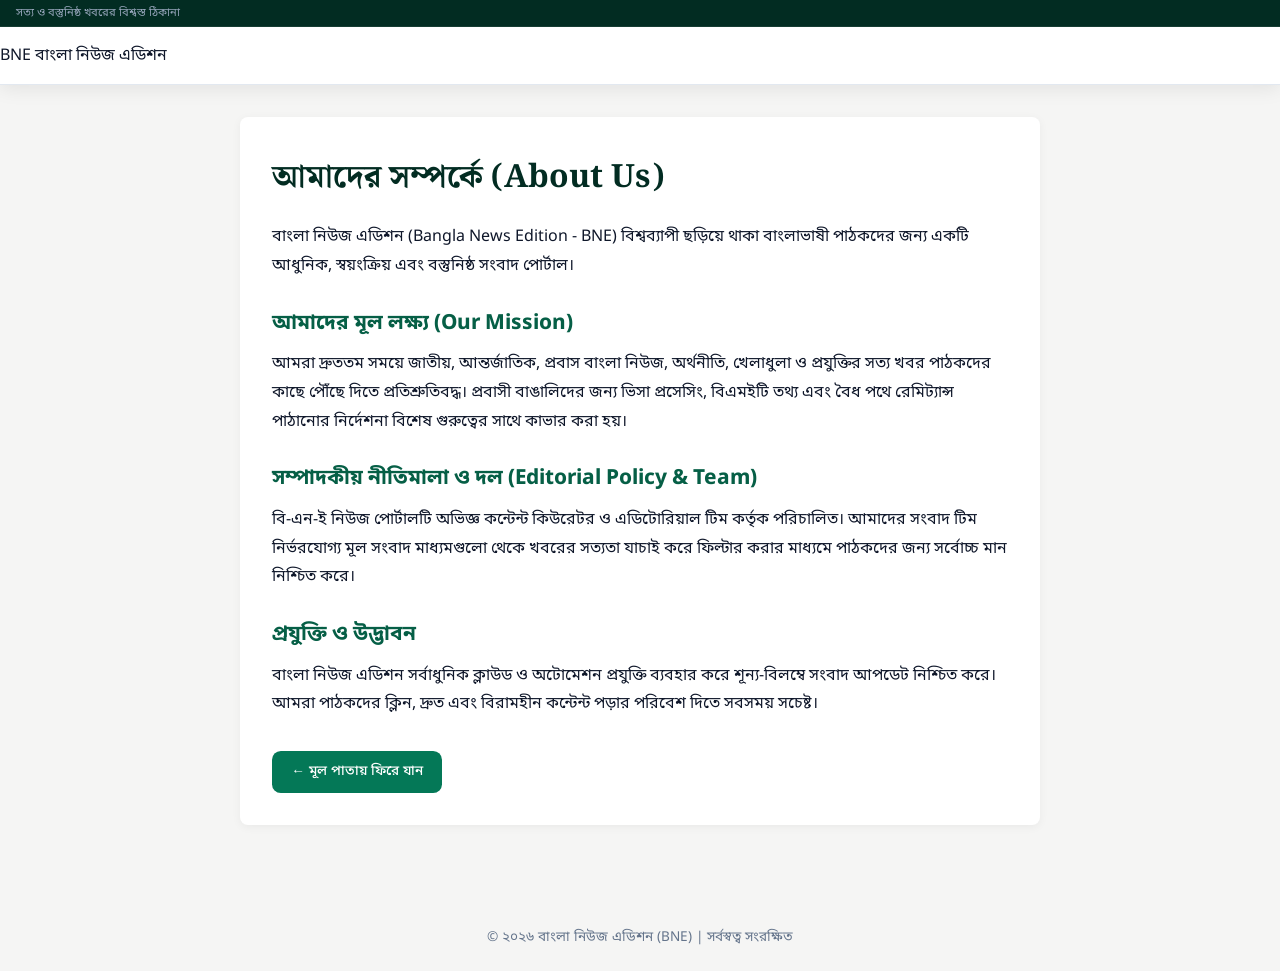
<file: about-us.html>
<!DOCTYPE html>
<html lang="bn">
<head>
  <meta charset="UTF-8">
  <meta name="viewport" content="width=device-width, initial-scale=1.0">
  <title>আমাদের সম্পর্কে (About Us) — বাংলা নিউজ এডিশন</title>
  <link rel="stylesheet" href="style.css">
  <link href="https://fonts.googleapis.com/css2?family=Noto+Sans+Bengali:wght@400;600;700&family=Noto+Serif+Bengali:wght@600;700&display=swap" rel="stylesheet">
  <style>
    .legal-container { max-width: 800px; margin: 2rem auto; padding: 2rem; background: #fff; border-radius: 8px; box-shadow: 0 2px 10px rgba(0,0,0,0.05); font-family: var(--font-sans); line-height: 1.8; color: var(--slate-800); }
    .legal-container h1 { font-family: var(--font-serif); color: var(--green-950); margin-bottom: 1rem; font-size: 2rem; }
    .legal-container h2 { color: var(--green-800); margin-top: 1.5rem; margin-bottom: 0.5rem; font-size: 1.3rem; }
    .legal-container p { margin-bottom: 1rem; }
  </style>
</head>
<body>
  <header class="site-header">
    <div class="topbar">
      <div class="topbar-inner container">
        <div class="topbar-left">
          <span class="topbar-tagline">সত্য ও বস্তুনিষ্ঠ খবরের বিশ্বস্ত ঠিকানা</span>
        </div>
      </div>
    </div>
    <div class="masthead container">
      <a class="logo" href="index.html">
        <span class="logo-badge">BNE</span>
        <span class="logo-text">বাংলা নিউজ এডিশন</span>
      </a>
    </div>
  </header>

  <main class="legal-container">
    <h1>আমাদের সম্পর্কে (About Us)</h1>
    <p>বাংলা নিউজ এডিশন (Bangla News Edition - BNE) বিশ্বব্যাপী ছড়িয়ে থাকা বাংলাভাষী পাঠকদের জন্য একটি আধুনিক, স্বয়ংক্রিয় এবং বস্তুনিষ্ঠ সংবাদ পোর্টাল।</p>

    <h2>আমাদের মূল লক্ষ্য (Our Mission)</h2>
    <p>আমরা দ্রুততম সময়ে জাতীয়, আন্তর্জাতিক, প্রবাস বাংলা নিউজ, অর্থনীতি, খেলাধুলা ও প্রযুক্তির সত্য খবর পাঠকদের কাছে পৌঁছে দিতে প্রতিশ্রুতিবদ্ধ। প্রবাসী বাঙালিদের জন্য ভিসা প্রসেসিং, বিএমইটি তথ্য এবং বৈধ পথে রেমিট্যান্স পাঠানোর নির্দেশনা বিশেষ গুরুত্বের সাথে কাভার করা হয়।</p>

    <h2>সম্পাদকীয় নীতিমালা ও দল (Editorial Policy & Team)</h2>
    <p>বি-এন-ই নিউজ পোর্টালটি অভিজ্ঞ কন্টেন্ট কিউরেটর ও এডিটোরিয়াল টিম কর্তৃক পরিচালিত। আমাদের সংবাদ টিম নির্ভরযোগ্য মূল সংবাদ মাধ্যমগুলো থেকে খবরের সত্যতা যাচাই করে ফিল্টার করার মাধ্যমে পাঠকদের জন্য সর্বোচ্চ মান নিশ্চিত করে।</p>

    <h2>প্রযুক্তি ও উদ্ভাবন</h2>
    <p>বাংলা নিউজ এডিশন সর্বাধুনিক ক্লাউড ও অটোমেশন প্রযুক্তি ব্যবহার করে শূন্য-বিলম্বে সংবাদ আপডেট নিশ্চিত করে। আমরা পাঠকদের ক্লিন, দ্রুত এবং বিরামহীন কন্টেন্ট পড়ার পরিবেশ দিতে সবসময় সচেষ্ট।</p>

    <div style="margin-top:2rem;">
      <a href="index.html" class="btn" style="background:var(--green-700);">← মূল পাতায় ফিরে যান</a>
    </div>
  </main>

  <footer class="footer container" style="margin-top:3rem;text-align:center;padding:1.5rem;font-size:0.85rem;color:#64748b;">
    © ২০২৬ বাংলা নিউজ এডিশন (BNE) | সর্বস্বত্ব সংরক্ষিত
  </footer>
</body>
</html>
</file>
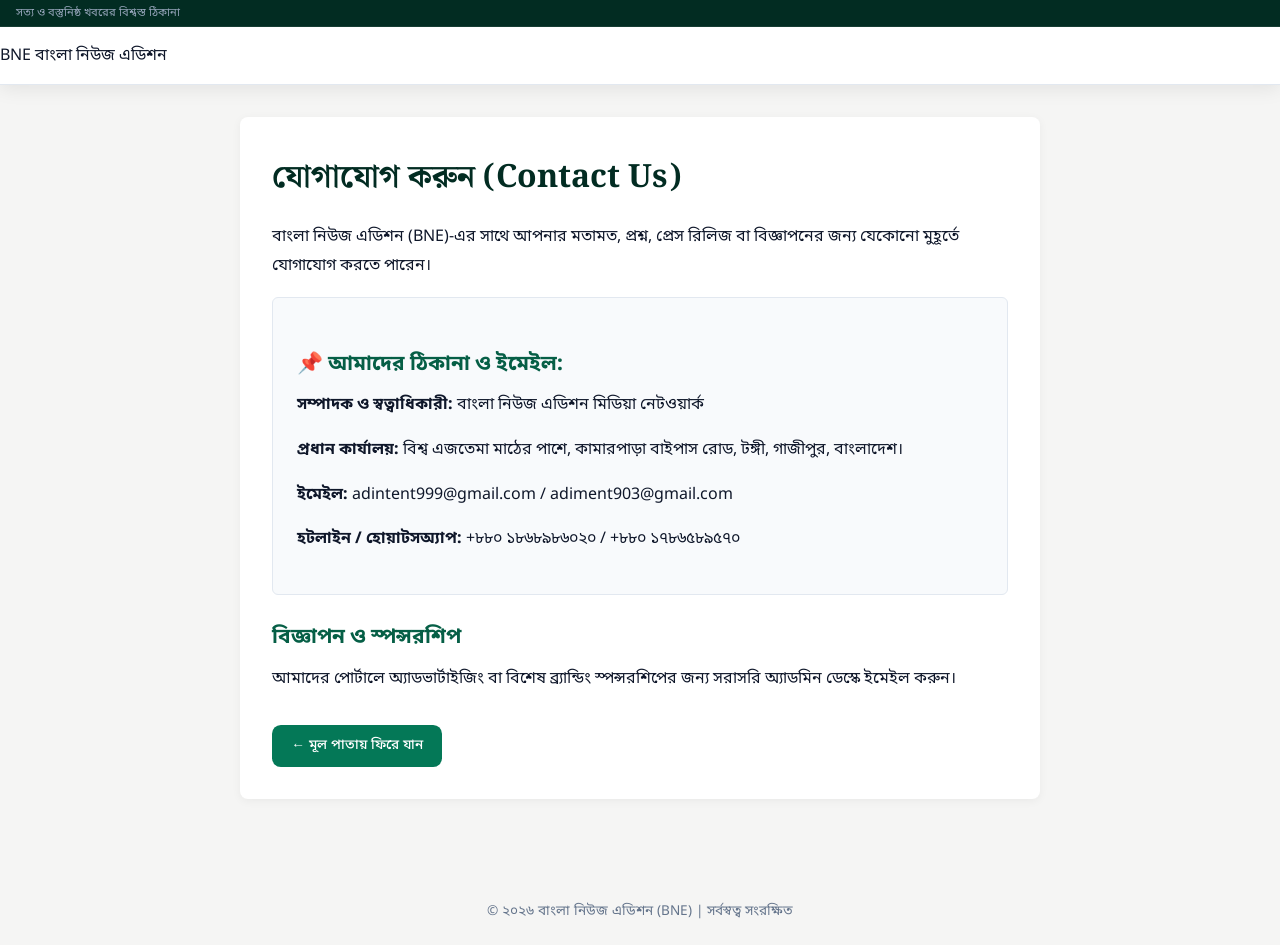
<file: contact-us.html>
<!DOCTYPE html>
<html lang="bn">
<head>
  <meta charset="UTF-8">
  <meta name="viewport" content="width=device-width, initial-scale=1.0">
  <title>যোগাযোগ (Contact Us) — বাংলা নিউজ এডিশন</title>
  <link rel="stylesheet" href="style.css">
  <link href="https://fonts.googleapis.com/css2?family=Noto+Sans+Bengali:wght@400;600;700&family=Noto+Serif+Bengali:wght@600;700&display=swap" rel="stylesheet">
  <style>
    .legal-container { max-width: 800px; margin: 2rem auto; padding: 2rem; background: #fff; border-radius: 8px; box-shadow: 0 2px 10px rgba(0,0,0,0.05); font-family: var(--font-sans); line-height: 1.8; color: var(--slate-800); }
    .legal-container h1 { font-family: var(--font-serif); color: var(--green-950); margin-bottom: 1rem; font-size: 2rem; }
    .legal-container h2 { color: var(--green-800); margin-top: 1.5rem; margin-bottom: 0.5rem; font-size: 1.3rem; }
    .legal-container p { margin-bottom: 1rem; }
    .contact-box { background: #f8fafc; border: 1px solid var(--slate-200); padding: 1.5rem; border-radius: 6px; margin-top: 1rem; }
  </style>
</head>
<body>
  <header class="site-header">
    <div class="topbar">
      <div class="topbar-inner container">
        <div class="topbar-left">
          <span class="topbar-tagline">সত্য ও বস্তুনিষ্ঠ খবরের বিশ্বস্ত ঠিকানা</span>
        </div>
      </div>
    </div>
    <div class="masthead container">
      <a class="logo" href="index.html">
        <span class="logo-badge">BNE</span>
        <span class="logo-text">বাংলা নিউজ এডিশন</span>
      </a>
    </div>
  </header>

  <main class="legal-container">
    <h1>যোগাযোগ করুন (Contact Us)</h1>
    <p>বাংলা নিউজ এডিশন (BNE)-এর সাথে আপনার মতামত, প্রশ্ন, প্রেস রিলিজ বা বিজ্ঞাপনের জন্য যেকোনো মুহূর্তে যোগাযোগ করতে পারেন।</p>

    <div class="contact-box">
      <h2>📌 আমাদের ঠিকানা ও ইমেইল:</h2>
      <p><b>সম্পাদক ও স্বত্বাধিকারী:</b> বাংলা নিউজ এডিশন মিডিয়া নেটওয়ার্ক</p>
      <p><b>প্রধান কার্যালয়:</b> বিশ্ব এজতেমা মাঠের পাশে, কামারপাড়া বাইপাস রোড, টঙ্গী, গাজীপুর, বাংলাদেশ।</p>
      <p><b>ইমেইল:</b> <a href="mailto:adintent999@gmail.com">adintent999@gmail.com</a> / <a href="mailto:adiment903@gmail.com">adiment903@gmail.com</a></p>
      <p><b>হটলাইন / হোয়াটসঅ্যাপ:</b> +৮৮০ ১৮৬৮৯৮৬০২০ / +৮৮০ ১৭৮৬৫৮৯৫৭০</p>
    </div>

    <h2>বিজ্ঞাপন ও স্পন্সরশিপ</h2>
    <p>আমাদের পোর্টালে অ্যাডভার্টাইজিং বা বিশেষ ব্র্যান্ডিং স্পন্সরশিপের জন্য সরাসরি অ্যাডমিন ডেস্কে ইমেইল করুন।</p>

    <div style="margin-top:2rem;">
      <a href="index.html" class="btn" style="background:var(--green-700);">← মূল পাতায় ফিরে যান</a>
    </div>
  </main>

  <footer class="footer container" style="margin-top:3rem;text-align:center;padding:1.5rem;font-size:0.85rem;color:#64748b;">
    © ২০২৬ বাংলা নিউজ এডিশন (BNE) | সর্বস্বত্ব সংরক্ষিত
  </footer>
</body>
</html>
</file>
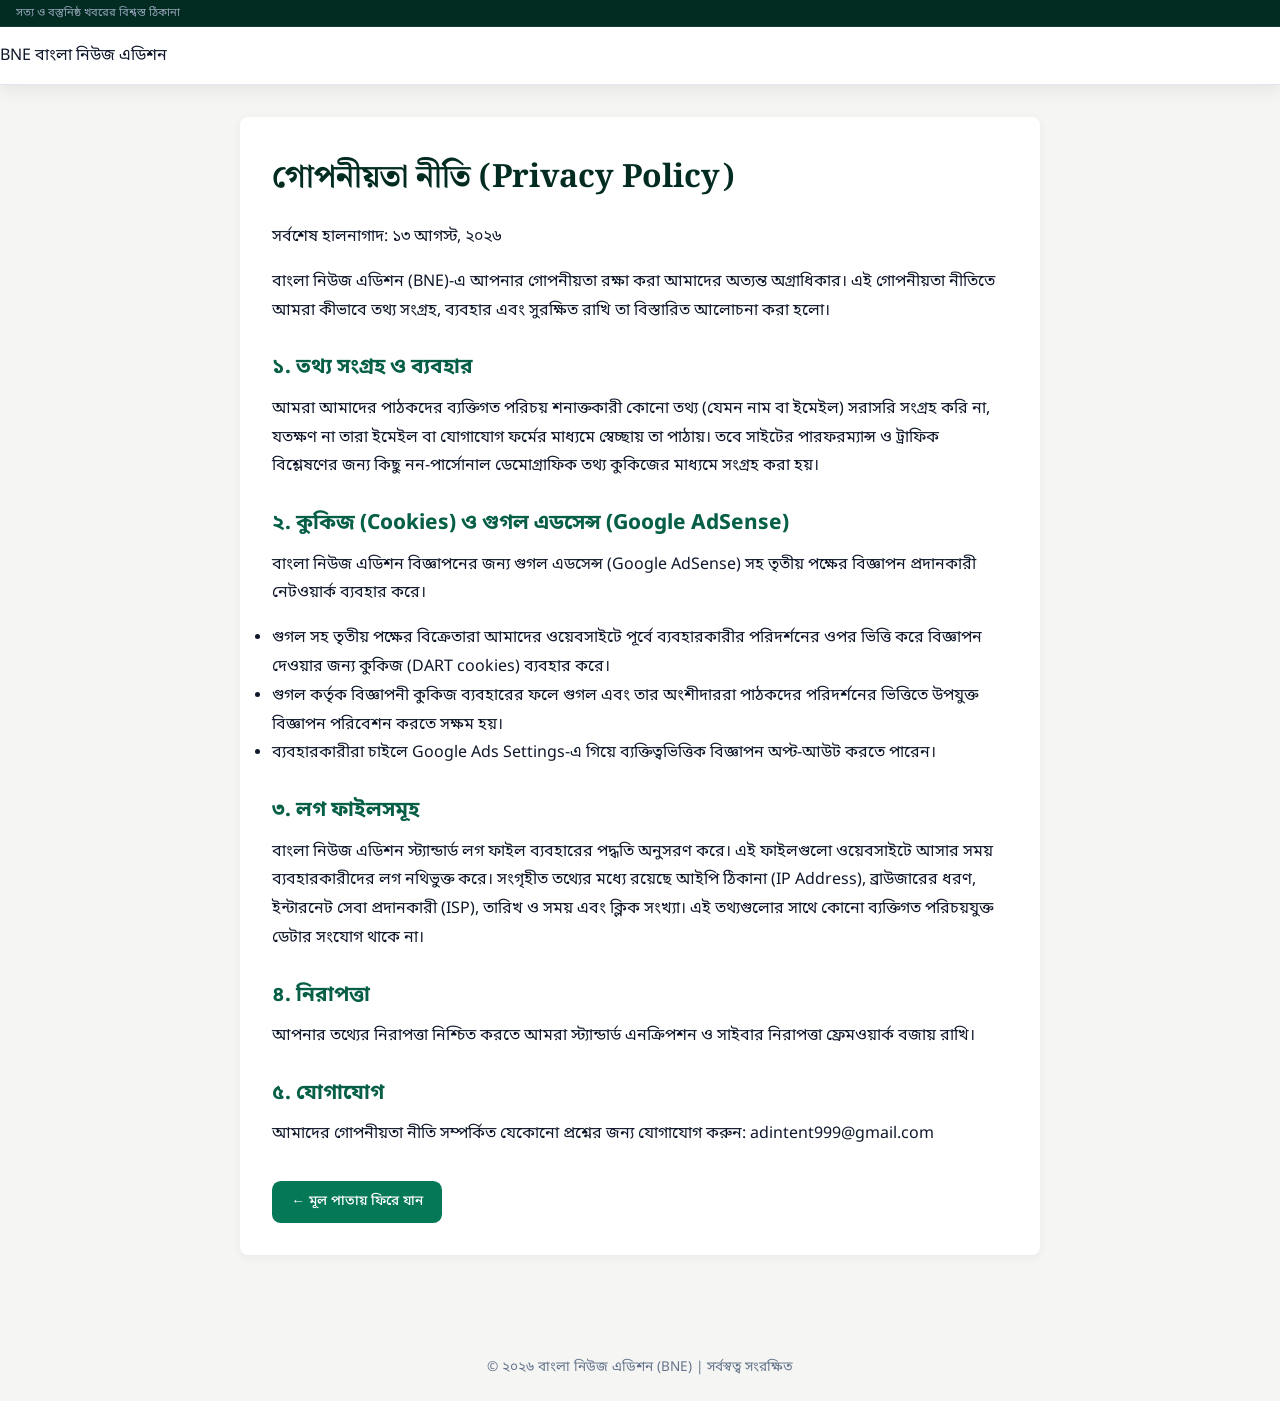
<file: privacy-policy.html>
<!DOCTYPE html>
<html lang="bn">
<head>
  <meta charset="UTF-8">
  <meta name="viewport" content="width=device-width, initial-scale=1.0">
  <title>গোপনীয়তা নীতি (Privacy Policy) — বাংলা নিউজ এডিশন</title>
  <link rel="stylesheet" href="style.css">
  <link href="https://fonts.googleapis.com/css2?family=Noto+Sans+Bengali:wght@400;600;700&family=Noto+Serif+Bengali:wght@600;700&display=swap" rel="stylesheet">
  <style>
    .legal-container { max-width: 800px; margin: 2rem auto; padding: 2rem; background: #fff; border-radius: 8px; box-shadow: 0 2px 10px rgba(0,0,0,0.05); font-family: var(--font-sans); line-height: 1.8; color: var(--slate-800); }
    .legal-container h1 { font-family: var(--font-serif); color: var(--green-950); margin-bottom: 1rem; font-size: 2rem; }
    .legal-container h2 { color: var(--green-800); margin-top: 1.5rem; margin-bottom: 0.5rem; font-size: 1.3rem; }
    .legal-container p { margin-bottom: 1rem; }
  </style>
</head>
<body>
  <header class="site-header">
    <div class="topbar">
      <div class="topbar-inner container">
        <div class="topbar-left">
          <span class="topbar-tagline">সত্য ও বস্তুনিষ্ঠ খবরের বিশ্বস্ত ঠিকানা</span>
        </div>
      </div>
    </div>
    <div class="masthead container">
      <a class="logo" href="index.html">
        <span class="logo-badge">BNE</span>
        <span class="logo-text">বাংলা নিউজ এডিশন</span>
      </a>
    </div>
  </header>

  <main class="legal-container">
    <h1>গোপনীয়তা নীতি (Privacy Policy)</h1>
    <p>সর্বশেষ হালনাগাদ: ১৩ আগস্ট, ২০২৬</p>
    
    <p>বাংলা নিউজ এডিশন (BNE)-এ আপনার গোপনীয়তা রক্ষা করা আমাদের অত্যন্ত অগ্রাধিকার। এই গোপনীয়তা নীতিতে আমরা কীভাবে তথ্য সংগ্রহ, ব্যবহার এবং সুরক্ষিত রাখি তা বিস্তারিত আলোচনা করা হলো।</p>

    <h2>১. তথ্য সংগ্রহ ও ব্যবহার</h2>
    <p>আমরা আমাদের পাঠকদের ব্যক্তিগত পরিচয় শনাক্তকারী কোনো তথ্য (যেমন নাম বা ইমেইল) সরাসরি সংগ্রহ করি না, যতক্ষণ না তারা ইমেইল বা যোগাযোগ ফর্মের মাধ্যমে স্বেচ্ছায় তা পাঠায়। তবে সাইটের পারফরম্যান্স ও ট্রাফিক বিশ্লেষণের জন্য কিছু নন-পার্সোনাল ডেমোগ্রাফিক তথ্য কুকিজের মাধ্যমে সংগ্রহ করা হয়।</p>

    <h2>২. কুকিজ (Cookies) ও গুগল এডসেন্স (Google AdSense)</h2>
    <p>বাংলা নিউজ এডিশন বিজ্ঞাপনের জন্য গুগল এডসেন্স (Google AdSense) সহ তৃতীয় পক্ষের বিজ্ঞাপন প্রদানকারী নেটওয়ার্ক ব্যবহার করে।</p>
    <ul>
      <li>গুগল সহ তৃতীয় পক্ষের বিক্রেতারা আমাদের ওয়েবসাইটে পূর্বে ব্যবহারকারীর পরিদর্শনের ওপর ভিত্তি করে বিজ্ঞাপন দেওয়ার জন্য কুকিজ (DART cookies) ব্যবহার করে।</li>
      <li>গুগল কর্তৃক বিজ্ঞাপনী কুকিজ ব্যবহারের ফলে গুগল এবং তার অংশীদাররা পাঠকদের পরিদর্শনের ভিত্তিতে উপযুক্ত বিজ্ঞাপন পরিবেশন করতে সক্ষম হয়।</li>
      <li>ব্যবহারকারীরা চাইলে <a href="https://www.google.com/settings/ads" target="_blank" rel="noopener">Google Ads Settings</a>-এ গিয়ে ব্যক্তিত্বভিত্তিক বিজ্ঞাপন অপ্ট-আউট করতে পারেন।</li>
    </ul>

    <h2>৩. লগ ফাইলসমূহ</h2>
    <p>বাংলা নিউজ এডিশন স্ট্যান্ডার্ড লগ ফাইল ব্যবহারের পদ্ধতি অনুসরণ করে। এই ফাইলগুলো ওয়েবসাইটে আসার সময় ব্যবহারকারীদের লগ নথিভুক্ত করে। সংগৃহীত তথ্যের মধ্যে রয়েছে আইপি ঠিকানা (IP Address), ব্রাউজারের ধরণ, ইন্টারনেট সেবা প্রদানকারী (ISP), তারিখ ও সময় এবং ক্লিক সংখ্যা। এই তথ্যগুলোর সাথে কোনো ব্যক্তিগত পরিচয়যুক্ত ডেটার সংযোগ থাকে না।</p>

    <h2>৪. নিরাপত্তা</h2>
    <p>আপনার তথ্যের নিরাপত্তা নিশ্চিত করতে আমরা স্ট্যান্ডার্ড এনক্রিপশন ও সাইবার নিরাপত্তা ফ্রেমওয়ার্ক বজায় রাখি।</p>

    <h2>৫. যোগাযোগ</h2>
    <p>আমাদের গোপনীয়তা নীতি সম্পর্কিত যেকোনো প্রশ্নের জন্য যোগাযোগ করুন: <a href="mailto:adintent999@gmail.com">adintent999@gmail.com</a></p>

    <div style="margin-top:2rem;">
      <a href="index.html" class="btn" style="background:var(--green-700);">← মূল পাতায় ফিরে যান</a>
    </div>
  </main>

  <footer class="footer container" style="margin-top:3rem;text-align:center;padding:1.5rem;font-size:0.85rem;color:#64748b;">
    © ২০২৬ বাংলা নিউজ এডিশন (BNE) | সর্বস্বত্ব সংরক্ষিত
  </footer>
</body>
</html>
</file>
<file: style.css>
/* দৈনিক আজাদী মুভমেন্ট — স্ট্যাটিক সংস্করণ স্টাইলশিট */
:root {
  --green-950: #022c22;
  --green-900: #064e3b;
  --green-800: #065f46;
  --green-700: #047857;
  --green-200: #a7f3d0;
  --green-100: #d1fae5;
  --red-600: #dc2626;
  --red-700: #b91c1c;
  --stone-100: #f5f5f4;
  --slate-900: #0f172a;
  --slate-600: #475569;
  --slate-500: #64748b;
  --slate-200: #e2e8f0;
  --font-sans: "Noto Sans Bengali", sans-serif;
  --font-serif: "Noto Serif Bengali", serif;
}

* { margin: 0; padding: 0; box-sizing: border-box; }
html { scroll-behavior: smooth; }
body { font-family: var(--font-sans); background: var(--stone-100); color: var(--slate-900); min-height: 100vh; display: flex; flex-direction: column; }
a { color: inherit; text-decoration: none; }
img { max-width: 100%; display: block; }
.container { max-width: 80rem; margin: 0 auto; padding: 0 1rem; width: 100%; }
#app, main.container { min-height: 100vh !important; }

/* ── হেডার ── */
.site-header { position: relative; z-index: 50; box-shadow: 0 4px 18px rgba(0,0,0,.08); background: #fff; }
.topbar { background: var(--green-950); color: #e2e8f0; font-size: .75rem; border-bottom: 1px solid rgba(255,255,255,.08); }
.topbar-inner { display: flex; justify-content: space-between; align-items: center; padding: .35rem 1rem; }
.topbar-left { display: flex; align-items: center; gap: .6rem; }
.topbar-tagline { color: #94a3b8; font-size: .7rem; }
.live-dot-wrap { display: inline-flex; align-items: center; gap: .35rem; font-weight: 600; color: #f87171; }
.live-dot { width: 8px; height: 8px; border-radius: 50%; background: #ef4444; animation: pulse 1.5s infinite; }
@keyframes pulse { 0%,100% { opacity: 1 } 50% { opacity: .3 } }

.social-links { display: flex; align-items: center; gap: .6rem; }
.social-icon { color: #cbd5e1; display: flex; align-items: center; justify-content: center; width: 22px; height: 22px; border-radius: 50%; background: rgba(255,255,255,.1); transition: all .2s; }
.social-icon:hover { color: #fff; background: var(--red-600); transform: translateY(-1px); }

/* ── মাস্তুল / মাস্টহেড (Tier-1 3- কলাম গ্রিড) ── */
.masthead { background: #ffffff; color: var(--slate-900); border-bottom: 1px solid #e2e8f0; padding: 1.1rem 0; }
.masthead-grid { display: grid; grid-template-columns: 1fr auto 1fr; align-items: center; gap: 1.5rem; }

/* কলাম ১: বামে তারিখ ও অবস্থান */
.left-col { display: flex; align-items: center; justify-content: flex-start; }
.date-widget { display: flex; align-items: center; gap: .6rem; background: #f8fafc; padding: .45rem .85rem; border-radius: .6rem; border: 1px solid #e2e8f0; }
.date-widget .icon { font-size: 1.1rem; }
.date-details { display: flex; flex-direction: column; line-height: 1.35; }
.date-main { font-size: .82rem; font-weight: 700; color: #1e293b; }
.location { font-size: .7rem; color: #64748b; font-weight: 500; }

/* কলাম ২: সেন্টারে মাস্টার লোগো (BNE ক্র্যাস্ট + টাইপোগ্রাফি) */
.center-col { display: flex; justify-content: center; align-items: center; }
.master-logo-link { display: flex; align-items: center; gap: .85rem; text-decoration: none; transition: transform .2s; }
.master-logo-link:hover { transform: translateY(-1px); }
.bne-crest { width: 52px; height: 52px; border-radius: 50%; background: linear-gradient(135deg, #ef4444 0%, #dc2626 50%, #991b1b 100%); color: #fff; font-family: sans-serif; font-weight: 900; font-size: 1.25rem; font-style: italic; display: flex; align-items: center; justify-content: center; box-shadow: 0 4px 14px rgba(220, 38, 38, .35); border: 2px solid #fff; outline: 2.5px solid #dc2626; flex-shrink: 0; letter-spacing: -0.5px; }
.brand-text-block { display: flex; flex-direction: column; line-height: 1; }
.eng-title { font-family: "Noto Serif Bengali", serif; font-size: 1.65rem; font-weight: 800; color: #0f172a; letter-spacing: .5px; }
.bng-title { font-size: .75rem; font-weight: 700; color: var(--red-600); letter-spacing: 1px; margin-top: 4px; }

/* কলাম ৩: ডানে ঘড়ি ও সার্চ */
.right-col { display: flex; align-items: center; justify-content: flex-end; gap: .85rem; }
.live-clock-card { display: flex; flex-direction: column; text-align: right; background: #f8fafc; padding: .35rem .75rem; border-radius: .6rem; border: 1px solid #e2e8f0; }
.clock-label { font-size: .65rem; color: #64748b; font-weight: 600; text-transform: uppercase; }
.clock-time { font-family: monospace, sans-serif; font-size: 1rem; font-weight: 700; color: var(--green-900); }

.search-box { display: flex; align-items: center; background: #fff; border: 1px solid var(--slate-200); border-radius: 99px; padding: 2px 4px; box-shadow: inset 0 1px 2px rgba(0,0,0,.04); }
.search-box input { padding: .35rem .65rem; font-size: .8rem; border: none; outline: none; background: transparent; color: var(--slate-900); width: 110px; }
.search-box button { width: 30px; height: 30px; border: none; background: var(--red-600); color: #fff; border-radius: 50%; display: flex; align-items: center; justify-content: center; cursor: pointer; transition: background .2s; }
.search-box button:hover { background: var(--green-800); }
@media (max-width: 860px) { .masthead-grid { grid-template-columns: 1fr; justify-items: center; gap: .8rem; } .left-col, .right-col { justify-content: center; } }

/* ── নেভিগেশন বার (একক লাক্সারি ডিপ-রেড সলিড বার) ── */
.mainnav { background: #991b1b; box-shadow: 0 4px 12px rgba(0,0,0,.15); overflow-x: auto; scrollbar-width: none; border-bottom: 2px solid #7f1d1d; }
.mainnav::-webkit-scrollbar { display: none; }
.mainnav ul, #nav-list { display: flex !important; list-style: none !important; list-style-type: none !important; white-space: nowrap; padding: 0 !important; margin: 0 !important; align-items: center; }
.mainnav li, #nav-list li { list-style: none !important; list-style-type: none !important; display: inline-block !important; margin: 0; padding: 0; }
.mainnav a { display: block; padding: .75rem 1.05rem; color: #ffffff; font-size: .88rem; font-weight: 700; transition: all .2s; border-bottom: 3px solid transparent; text-shadow: 0 1px 2px rgba(0,0,0,.2); text-decoration: none; }
.mainnav a:hover, .mainnav a.active { background: rgba(0, 0, 0, .28); border-bottom-color: #fef08a; color: #fff; }
.mainnav a.nav-highlight { background: rgba(254, 240, 138, .18); color: #fef08a; border-bottom-color: #fef08a; }
.mainnav a.nav-highlight:hover { background: rgba(254, 240, 138, .32); color: #fff; }

/* ── প্রবাস বাংলা নিউজ ডেস্ক স্পেশাল হিরো ব্যানার ── */
.probashi-desk-banner { background: linear-gradient(135deg, #064e3b 0%, #047857 50%, #022c22 100%); color: #fff; border-radius: 1rem; padding: 1.5rem; margin: 1rem 0; box-shadow: 0 8px 24px rgba(6, 78, 59, .25); border: 1px solid rgba(255,255,255,.1); position: relative; overflow: hidden; }
.probashi-desk-banner::before { content: "✈️"; position: absolute; right: -10px; bottom: -20px; font-size: 110px; opacity: .12; pointer-events: none; }
.probashi-desk-banner h2 { font-size: 1.5rem; font-family: var(--font-serif); font-weight: 700; color: #fef08a; display: flex; align-items: center; gap: .6rem; }
.probashi-desk-banner p { font-size: .88rem; color: #d1fae5; margin-top: .4rem; line-height: 1.6; max-width: 48rem; }
.probashi-filter-bar { display: flex; gap: .5rem; flex-wrap: wrap; margin-top: 1rem; }
.probashi-filter-btn { background: rgba(255,255,255,.15); color: #fff; border: 1px solid rgba(255,255,255,.2); font-size: .78rem; font-weight: 600; padding: .4rem .85rem; border-radius: 99px; cursor: pointer; transition: all .2s; }
.probashi-filter-btn:hover, .probashi-filter-btn.active { background: #dc2626; border-color: #ef4444; color: #fff; }

/* ── টিকার ── */
.ticker { display: flex; align-items: center; background: #fff; font-size: .85rem; overflow: hidden; }
.ticker-label { flex-shrink: 0; background: var(--red-700); color: #fff; font-size: .72rem; font-weight: 700; padding: .5rem .8rem; z-index: 2; }
.ticker-track { flex: 1; overflow: hidden; padding: .5rem 0; }
.ticker-move { display: inline-block; white-space: nowrap; animation: tick 50s linear infinite; }
.ticker-move:hover { animation-play-state: paused; }
.ticker-move a { margin: 0 1.5rem; color: var(--slate-600); }
.ticker-move a:hover { color: var(--green-800); }
.ticker-move .dot { color: var(--red-600); margin-right: .4rem; }
@keyframes tick { from { transform: translateX(100%) } to { transform: translateX(-100%) } }

/* ── স্ট্যাটাস বার ── */
.statusbar { display: flex; align-items: center; gap: .5rem; font-size: .8rem; color: var(--slate-500); padding: .75rem 1rem; }
.statusbar.ok { color: var(--green-700); }
.statusbar.err { color: var(--red-600); }
.spinner { width: 14px; height: 14px; border: 2px solid var(--slate-200); border-top-color: var(--green-700); border-radius: 50%; animation: spin .8s linear infinite; flex-shrink: 0; }
@keyframes spin { to { transform: rotate(360deg) } }

/* ── স্কেলেটন ── */
.skeleton-grid { display: grid; gap: 1rem; grid-template-columns: repeat(auto-fill, minmax(260px, 1fr)); padding: 1rem 0 3rem; }
.skeleton { height: 220px; border-radius: 12px; background: linear-gradient(90deg, #e7e5e4 25%, #f5f5f4 50%, #e7e5e4 75%); background-size: 200% 100%; animation: shimmer 1.4s infinite; }
.hero-skel { grid-column: 1 / -1; height: 320px; }
@keyframes shimmer { from { background-position: 200% 0 } to { background-position: -200% 0 } }

/* ── হিরো ── */
main { flex: 1; padding-bottom: 2rem; }
.hero { display: grid; gap: 1.25rem; margin-top: .5rem; }
@media (min-width: 1024px) { .hero { grid-template-columns: 2fr 1fr; } }
.hero-lead { position: relative; border-radius: 1rem; overflow: hidden; display: block; box-shadow: 0 4px 14px rgba(0,0,0,.12); }
.hero-lead img { width: 100%; aspect-ratio: 16/9; object-fit: cover; transition: transform .6s; }
.hero-lead:hover img { transform: scale(1.04); }
.hero-lead .overlay { position: absolute; inset: 0; background: linear-gradient(to top, rgba(0,0,0,.85), rgba(0,0,0,.3) 55%, transparent); }
.hero-lead .content { position: absolute; left: 0; right: 0; bottom: 0; padding: 1.5rem; }
.hero-lead h1 { font-family: var(--font-serif); color: #fff; font-size: 1.6rem; line-height: 1.45; margin-top: .6rem; }
@media (min-width: 640px) { .hero-lead h1 { font-size: 2rem; } }
.hero-lead .meta { color: #cbd5e1; font-size: .75rem; margin-top: .6rem; }
.hero-side { display: grid; gap: .9rem; align-content: start; }

/* ── হিরো অটো-রোটেশন (নিউজ ১০s / বিজ্ঞাপন ৩s) ── */
.hero-rotator { position: relative; border-radius: 1rem; overflow: hidden; box-shadow: 0 4px 14px rgba(0,0,0,.12); aspect-ratio: 16/9; background: #1c1917; }
.hero-rotator .hero-slide { position: absolute; inset: 0; display: block; opacity: 0; visibility: hidden; transition: opacity .5s ease, visibility .5s; z-index: 1; }
.hero-rotator .hero-slide.active { opacity: 1; visibility: visible; z-index: 2; }
.hero-rotator .hero-slide img { width: 100%; height: 100%; object-fit: cover; }
.hero-rotator .hero-slide .overlay { position: absolute; inset: 0; background: linear-gradient(to top, rgba(0,0,0,.85), rgba(0,0,0,.3) 55%, transparent); }
.hero-rotator .hero-slide .content { position: absolute; left: 0; right: 0; bottom: 0; padding: 1.5rem; }
.hero-rotator .hero-slide h1 { font-family: var(--font-serif); color: #fff; font-size: 1.6rem; line-height: 1.45; margin-top: .6rem; }
@media (min-width: 640px) { .hero-rotator .hero-slide h1 { font-size: 2rem; } }
.hero-rotator .hero-slide .meta { color: #cbd5e1; font-size: .75rem; margin-top: .6rem; }
.ad-flag { display: inline-block; background: #b45309; color: #fff; font-size: .68rem; font-weight: 700; padding: .22rem .6rem; border-radius: 999px; letter-spacing: .03em; }
.hero-dots { position: absolute; bottom: .7rem; right: .9rem; display: flex; gap: .35rem; z-index: 3; }
.hero-dots button { width: 8px; height: 8px; border-radius: 999px; border: none; background: rgba(255,255,255,.4); cursor: pointer; padding: 0; transition: width .25s, background .25s; }
.hero-dots button.active { background: #fbbf24; width: 20px; }
@media (prefers-reduced-motion: reduce) {
  .hero-rotator .hero-slide { transition: none; }
  .hero-dots button { transition: none; }
}

/* ── ব্যাজ ও কার্ড ── */
.badge { display: inline-block; background: var(--green-800); color: #fff; font-size: .68rem; font-weight: 600; padding: .18rem .55rem; border-radius: .3rem; }
.badge.b-red { background: var(--red-700); } .badge.b-sky { background: #0369a1; } .badge.b-amber { background: #b45309; }
.badge.b-indigo { background: #4338ca; } .badge.b-fuchsia { background: #a21caf; } .badge.b-cyan { background: #0e7490; } .badge.b-teal { background: #0f766e; }

.card-sm { display: flex; gap: .75rem; background: #fff; border: 1px solid var(--slate-200); border-radius: .8rem; padding: .7rem; transition: box-shadow .2s; }
.card-sm:hover { box-shadow: 0 4px 12px rgba(0,0,0,.08); }
.card-sm img { width: 108px; height: 76px; object-fit: cover; border-radius: .5rem; flex-shrink: 0; }
.card-sm h3 { font-size: .85rem; line-height: 1.5; font-weight: 600; display: -webkit-box; -webkit-line-clamp: 2; -webkit-box-orient: vertical; overflow: hidden; }
.card-sm:hover h3 { color: var(--green-800); }
.card-sm .meta { font-size: .7rem; color: var(--slate-500); margin-top: .3rem; }
.card-sm .cat { font-size: .68rem; color: var(--green-700); font-weight: 600; }

.grid { display: grid; gap: 1.1rem; grid-template-columns: 1fr; }
@media (min-width: 640px) { .grid { grid-template-columns: repeat(2, 1fr); } }
@media (min-width: 1024px) { .grid.cols-3 { grid-template-columns: repeat(3, 1fr); } .grid.cols-4 { grid-template-columns: repeat(4, 1fr); } }

.card { background: #fff; border: 1px solid var(--slate-200); border-radius: .9rem; overflow: hidden; display: flex; flex-direction: column; transition: transform .2s, box-shadow .2s; }
.card:hover { transform: translateY(-3px); box-shadow: 0 10px 24px rgba(0,0,0,.1); }
.card .thumb { position: relative; aspect-ratio: 16/9; overflow: hidden; }
.card .thumb img { width: 100%; height: 100%; object-fit: cover; transition: transform .5s; }
.card:hover .thumb img { transform: scale(1.05); }
.card .thumb .badge { position: absolute; top: .7rem; left: .7rem; }
.card .body { padding: 1rem; display: flex; flex-direction: column; flex: 1; }
.card h3 { font-size: 1.05rem; font-weight: 700; line-height: 1.5; display: -webkit-box; -webkit-line-clamp: 2; -webkit-box-orient: vertical; overflow: hidden; }
.card:hover h3 { color: var(--green-800); }
.card p { font-size: .82rem; color: var(--slate-600); line-height: 1.7; margin-top: .5rem; flex: 1; display: -webkit-box; -webkit-line-clamp: 2; -webkit-box-orient: vertical; overflow: hidden; }
.card .meta { display: flex; justify-content: space-between; border-top: 1px solid #f1f5f9; margin-top: .8rem; padding-top: .7rem; font-size: .72rem; color: var(--slate-500); }

/* ── সেকশন হেডিং ── */
.section { margin-top: 2.5rem; }
.section-head { display: flex; justify-content: space-between; align-items: center; border-bottom: 2px solid var(--green-800); padding-bottom: .5rem; margin-bottom: 1.1rem; }
.section-head h2 { font-family: var(--font-serif); font-size: 1.3rem; color: var(--green-900); display: flex; align-items: center; gap: .5rem; }
.section-head h2::before { content: ""; width: 6px; height: 18px; border-radius: 3px; background: var(--red-600); }
.section-head a { font-size: .82rem; color: var(--green-700); font-weight: 500; }
.section-head a:hover { color: var(--green-900); }

/* ── আর্টিকেল ভিউ ── */
.article-wrap { display: grid; gap: 2rem; margin-top: 1rem; }
@media (min-width: 1024px) { .article-wrap { grid-template-columns: 2fr 1fr; } }
.breadcrumb { font-size: .75rem; color: var(--slate-500); margin-bottom: .6rem; }
.breadcrumb a:hover { color: var(--green-700); }
.article h1 { font-family: var(--font-serif); font-size: 1.8rem; line-height: 1.5; margin-top: .8rem; }
@media (min-width: 640px) { .article h1 { font-size: 2.2rem; } }
.article .meta-row { display: flex; flex-wrap: wrap; gap: 1rem; border-block: 1px solid var(--slate-200); padding: .8rem 0; margin-top: 1rem; font-size: .82rem; color: var(--slate-500); }
.article .meta-row .src { color: var(--green-800); font-weight: 600; }
.article figure { border-radius: .9rem; overflow: hidden; margin-top: 1.2rem; }
.article-body { font-family: var(--font-serif); font-size: 1.1rem; line-height: 2; margin-top: 1.4rem; color: #1f2937; }
.article-body p { margin-bottom: 1.2rem; }
.source-box { background: var(--green-100); border: 1px solid var(--green-200); border-radius: .7rem; padding: 1rem; font-size: .85rem; color: var(--green-900); margin-top: 1.4rem; }
.source-box a { font-weight: 600; text-decoration: underline; }
.tags { display: flex; flex-wrap: wrap; gap: .5rem; margin-top: 1.4rem; }
.tags span { background: #fff; border: 1px solid var(--green-200); color: var(--green-800); font-size: .72rem; font-weight: 500; padding: .25rem .7rem; border-radius: 99px; }

/* ── পেজ শিরোনাম / এম্পটি / বাটন ── */
.page-title { border-bottom: 2px solid var(--green-800); padding-bottom: .7rem; margin: .5rem 0 1.3rem; }
.page-title h1 { font-family: var(--font-serif); font-size: 1.9rem; color: var(--green-900); }
.page-title p { font-size: .8rem; color: var(--slate-500); margin-top: .2rem; }
.empty { background: #fff; border: 1px solid var(--slate-200); border-radius: .9rem; padding: 2.5rem; text-align: center; color: var(--slate-500); }
.btn { display: inline-block; background: var(--green-800); color: #fff; font-size: .85rem; font-weight: 500; padding: .55rem 1.2rem; border-radius: .55rem; border: none; cursor: pointer; font-family: var(--font-sans); }
.btn:hover { background: var(--green-700); }
.btn.ghost { background: #fff; color: var(--green-800); border: 1px solid var(--slate-200); }

/* ── অ্যাডমিন-অনলি এবং নিরাপত্তা ── */
.admin-only { display: none !important; }
body.show-admin .admin-only { display: block !important; }
body.show-admin ul.admin-only { display: grid !important; }
body.show-admin span.admin-only { display: inline-block !important; }

/* ── বিজ্ঞাপন ব্লক ── */
.ad-slot { margin-top: 2rem; display: grid; gap: 1rem; }
.ad-slot.ad-article_sidebar { margin: 0 0 1.2rem; }
.ad-slot.ad-article_bottom { margin-top: 1.4rem; }
.ad-block { position: relative; background: #fff; border: 1px dashed var(--slate-200); border-radius: .9rem; padding: 1.6rem .9rem .9rem; overflow: hidden; }
.ad-tag { position: absolute; top: 0; left: 0; background: #f1f5f9; color: var(--slate-500); font-size: .62rem; letter-spacing: .08em; padding: .15rem .55rem; border-radius: 0 0 .5rem 0; }
.ad-block img { width: 100%; border-radius: .5rem; }
.ad-video { position: relative; padding-top: 56.25%; border-radius: .5rem; overflow: hidden; }
.ad-video iframe { position: absolute; inset: 0; width: 100%; height: 100%; border: 0; }
.ad-title { font-size: .8rem; color: var(--slate-600); margin-top: .5rem; text-align: center; }

/* ── ফুটার ── */
.site-footer { background: var(--green-950); color: var(--green-100); margin-top: 3rem; }
.footer-grid { display: grid; gap: 2rem; padding: 2.5rem 1rem; grid-template-columns: 1fr; }
@media (min-width: 768px) { .footer-grid { grid-template-columns: 2fr 1fr 1fr; } }
.footer-brand { font-family: var(--font-serif); font-size: 1.4rem; color: #fff; margin-bottom: .6rem; }
.footer-grid p { font-size: .82rem; line-height: 1.8; color: #6ee7b7; }
.footer-grid h4 { font-size: .78rem; text-transform: uppercase; letter-spacing: .08em; color: #34d399; margin-bottom: .7rem; }
.footer-grid ul { list-style: none; display: grid; grid-template-columns: 1fr 1fr; gap: .4rem; font-size: .82rem; }
.footer-grid ul a:hover { color: #fff; }
.footer-bottom { border-top: 1px solid rgba(52,211,153,.2); font-size: .72rem; color: #34d399; }
.footer-bottom .container { padding: .9rem 1rem; }

/* Highlight for diaspora news */
.highlight { color: #c00; font-weight: bold; }

/* ── BNE In-App Branded News Reader & Global Smart Ads ── */
.bne-modal-overlay { position: fixed; inset: 0; background: rgba(0,0,0,.75); z-index: 10000; display: flex; align-items: center; justify-content: center; backdrop-filter: blur(4px); }
.bne-modal-overlay.hidden { display: none !important; }

.bne-modal-container { background: #fff; width: 95vw; height: 92vh; max-width: 1200px; border-radius: 12px; display: flex; flex-direction: column; overflow: hidden; box-shadow: 0 20px 40px rgba(0,0,0,.3); }
.bne-modal-header { background: var(--green-900); color: #fff; padding: .8rem 1.2rem; display: flex; align-items: center; justify-content: space-between; gap: 1rem; border-bottom: 2px solid var(--green-700); }
.bne-modal-brand { display: flex; align-items: center; gap: .75rem; min-width: 0; }
.bne-modal-logo { background: #dc2626; color: #fff; font-weight: 800; font-size: .75rem; padding: .2rem .5rem; border-radius: .3rem; letter-spacing: .05em; flex-shrink: 0; }
.bne-modal-title { font-family: var(--font-serif); font-weight: 600; font-size: .95rem; color: #fef08a; white-space: nowrap; overflow: hidden; text-overflow: ellipsis; }
.bne-modal-close { background: rgba(255,255,255,.15); color: #fff; border: 1px solid rgba(255,255,255,.2); font-size: .8rem; padding: .3rem .8rem; border-radius: 99px; cursor: pointer; flex-shrink: 0; transition: background .2s; }
.bne-modal-close:hover { background: #dc2626; border-color: #ef4444; }
.bne-modal-body { flex: 1; position: relative; background: #f8fafc; }
.bne-modal-body iframe { width: 100%; height: 100%; border: none; }

/* ── Task 3: Unstick Header (Natural Scroll Viewport Height) ── */
.site-header, header, .topbar, .masthead, .mainnav, .ticker, .tabs {
  position: relative !important;
  top: auto !important;
  z-index: 50;
}

/* ── Task 2: Floating Compact Corner Ad Widget with Circular Top-Right Close Button ── */
.bne-sticky-bottom-ad {
  position: fixed !important;
  bottom: 20px !important;
  right: 20px !important;
  max-width: 300px !important;
  width: calc(100vw - 40px) !important;
  background: #ffffff !important;
  z-index: 9999 !important;
  box-shadow: 0 8px 24px rgba(0,0,0,0.25) !important;
  border-radius: 12px !important;
  overflow: visible !important;
  border: 2px solid #047857 !important;
  margin: 0 !important;
  padding: 0 !important;
}
.bne-sticky-bottom-ad.hidden { display: none !important; }

.bne-ad-close-btn {
  position: absolute !important;
  top: -12px !important;
  right: -12px !important;
  width: 28px !important;
  height: 28px !important;
  background: #dc2626 !important;
  color: #ffffff !important;
  border: 2px solid #ffffff !important;
  border-radius: 50% !important;
  font-size: 14px !important;
  font-weight: bold !important;
  display: flex !important;
  align-items: center !important;
  justify-content: center !important;
  cursor: pointer !important;
  box-shadow: 0 2px 8px rgba(0,0,0,0.3) !important;
  z-index: 10000 !important;
  transition: transform 0.2s, background 0.2s !important;
}
.bne-ad-close-btn:hover {
  background: #991b1b !important;
  transform: scale(1.1) !important;
}

.bne-ad-tag-label {
  background: #064e3b;
  color: #fef08a;
  font-size: 0.65rem;
  font-weight: 700;
  padding: 0.3rem 0.6rem;
  border-radius: 10px 10px 0 0;
}

.bne-ad-content { display: block; padding: 0; background: #0f172a; border-radius: 0 0 10px 10px; overflow: hidden; }
.bne-ad-content img { width: 100%; height: auto; max-height: 130px; object-fit: cover; display: block; }

/* Scroll Interstitial Popup */
.bne-popup-ad-box { background: #fff; width: 90vw; max-width: 460px; border-radius: 12px; overflow: hidden; box-shadow: 0 16px 36px rgba(0,0,0,.25); border: 2px solid var(--green-700); }
.bne-popup-ad-body img { width: 100%; height: 220px; object-fit: cover; display: block; }

/* ── BNE Native Readability Extractor Typography (Zero iFrames) ── */
.bne-reader-loader {
  display: flex;
  align-items: center;
  justify-content: center;
  gap: 0.75rem;
  padding: 3rem 1.5rem;
  font-size: 0.95rem;
  color: var(--green-800);
  font-weight: 600;
}
.bne-native-reader-content {
  padding: 1.5rem;
  overflow-y: auto;
  height: 100%;
  background: #ffffff;
}
.bne-native-article-wrap {
  max-width: 800px;
  margin: 0 auto;
  font-family: var(--font-sans);
}
.bne-native-article-wrap h2 {
  font-family: var(--font-serif);
  font-size: 1.6rem;
  font-weight: 700;
  color: var(--slate-900);
  line-height: 1.35;
  margin-bottom: 0.6rem;
}
.bne-native-meta {
  font-size: 0.8rem;
  color: var(--slate-500);
  padding-bottom: 0.8rem;
  margin-bottom: 1.2rem;
  border-bottom: 1px solid var(--slate-200);
}
.bne-native-body {
  font-size: 1.05rem;
  line-height: 1.85;
  color: #1e293b;
}
.bne-native-body p {
  margin-bottom: 1.2rem;
}
.bne-native-body img {
  max-width: 100%;
  height: auto;
  border-radius: 8px;
  margin: 1.2rem 0;
}
.bne-canonical-footer {
  margin-top: 2rem;
  padding: 1rem;
  background: #f8fafc;
  border-left: 4px solid var(--green-700);
  border-radius: 6px;
  font-size: 0.82rem;
  color: var(--slate-600);
}

/* ⚡ WORLD-CLASS UI/UX & AD SLOT CLS PROTECTION STYLES */
.ad-slot.ad-home_top { min-height: 250px; }
.ad-slot.ad-home_middle { min-height: 250px; }
.ad-slot.ad-article_bottom { min-height: 280px; }
.ad-slot.ad-probashi_hub { min-height: 200px; }
.ad-slot.ad-article_sidebar { min-height: 300px; }

/* 🔴 Reading Scroll Progress Bar */
#bne-progress-bar {
  position: fixed;
  top: 0;
  left: 0;
  height: 4px;
  background: linear-gradient(90deg, #10b981, #047857);
  z-index: 10000;
  width: 0%;
  transition: width 0.1s ease;
}

/* 📱 Mobile Drawer Menu Overlay & Drawer */
.mobile-drawer-overlay {
  position: fixed;
  top: 0;
  left: 0;
  right: 0;
  bottom: 0;
  background: rgba(15,23,42,0.6);
  backdrop-filter: blur(4px);
  z-index: 9998;
  display: none;
  opacity: 0;
  transition: opacity 0.3s ease;
}
.mobile-drawer-overlay.active { display: block; opacity: 1; }

.mobile-drawer {
  position: fixed;
  top: 0;
  left: -300px;
  width: 280px;
  height: 100%;
  background: #0f172a;
  color: #f8fafc;
  z-index: 9999;
  transition: left 0.3s cubic-bezier(0.4, 0, 0.2, 1);
  padding: 1.5rem;
  overflow-y: auto;
  box-shadow: 4px 0 20px rgba(0,0,0,0.3);
}
.mobile-drawer.active { left: 0; }
.drawer-header { display: flex; justify-content: space-between; align-items: center; padding-bottom: 1rem; border-bottom: 1px solid #1e293b; margin-bottom: 1rem; }
.drawer-close-btn { background: none; border: none; color: #94a3b8; font-size: 1.5rem; cursor: pointer; }
.drawer-nav-list { list-style: none; padding: 0; margin: 0; }
.drawer-nav-list li { margin-bottom: 0.8rem; }
.drawer-nav-list a { color: #cbd5e1; text-decoration: none; font-size: 1rem; font-weight: 500; display: block; padding: 6px 10px; border-radius: 6px; }
.drawer-nav-list a:hover { background: #1e293b; color: #10b981; }

/* 🌓 Dark Mode Theme Engine */
body.force-dark, html.force-dark {
  background-color: #0b1220 !important;
  color: #e2e8f0 !important;
}
body.force-dark .site-header,
body.force-dark .card,
body.force-dark .card-sm,
body.force-dark .legal-container,
body.force-dark .bne-native-reader-content,
body.force-dark .source-box,
body.force-dark .topbar {
  background-color: #111827 !important;
  color: #e2e8f0 !important;
  border-color: #1f2937 !important;
}
body.force-dark .article-body,
body.force-dark .bne-native-body,
body.force-dark .meta,
body.force-dark .breadcrumb a {
  color: #cbd5e1 !important;
}
body.force-dark .ad-block {
  background-color: #1e293b !important;
  border-color: #334155 !important;
}

/* ═══ P8: অ্যাক্সেসিবিলিটি ও ডার্ক-মোড কভারেজ সম্পূর্ণকরণ ═══ */

/* Skip-link — কিবোর্ড/স্ক্রিন-রিডার ব্যবহারকারীদের জন্য */
.skip-link {
  position: absolute;
  left: -9999px;
  top: 0;
  z-index: 9999;
  background: #047857;
  color: #fff;
  padding: 0.6rem 1rem;
  border-radius: 0 0 8px 0;
  font-weight: 700;
  font-size: 0.9rem;
}
.skip-link:focus {
  left: 0;
  top: 0;
}

/* কিবোর্ড-ফোকাস দৃশ্যমান (মাউস ক্লিকে নয়) */
:focus-visible {
  outline: 3px solid #10b981;
  outline-offset: 2px;
  border-radius: 4px;
}

/* ডার্ক-মোড গ্যাপ: বাকি কম্পোনেন্টগুলোও কভার */
body.force-dark .probashi-desk-banner,
body.force-dark .page-title,
body.force-dark .section-head,
body.force-dark .bne-sticky-bottom-ad,
body.force-dark .bne-scroll-popup-ad,
body.force-dark .social-share-bar,
body.force-dark .ad-slot,
body.force-dark .search-box input,
body.force-dark .newsletter-box {
  background-color: #111827 !important;
  color: #e2e8f0 !important;
  border-color: #1f2937 !important;
}
body.force-dark .probashi-filter-btn {
  background: #1e293b !important;
  color: #cbd5e1 !important;
  border-color: #334155 !important;
}
body.force-dark .probashi-filter-btn.active {
  background: #047857 !important;
  color: #fff !important;
}
body.force-dark .tags span {
  background: #1e293b !important;
  color: #94a3b8 !important;
}
body.force-dark .footer-bottom {
  background-color: #0b1220 !important;
}
body.force-dark #newsletter-form input {
  background: #0f172a !important;
  color: #f1f5f9 !important;
  border-color: #334155 !important;
}

/* motion-পছন্দকারী ব্যবহারকারীদের জন্য অ্যানিমেশন বন্ধ */
@media (prefers-reduced-motion: reduce) {
  *,
  *::before,
  *::after {
    animation-duration: 0.01ms !important;
    animation-iteration-count: 1 !important;
    transition-duration: 0.01ms !important;
    scroll-behavior: auto !important;
  }
}

/* নিউজলেটার/ডেস্ক কম্পোনেন্ট হালকা থিমেও সামঞ্জস্যপূর্ণ */
#newsletter-form input {
  border: 1px solid #cbd5e1;
  background: #fff;
  color: #0f172a;
}
</file>
